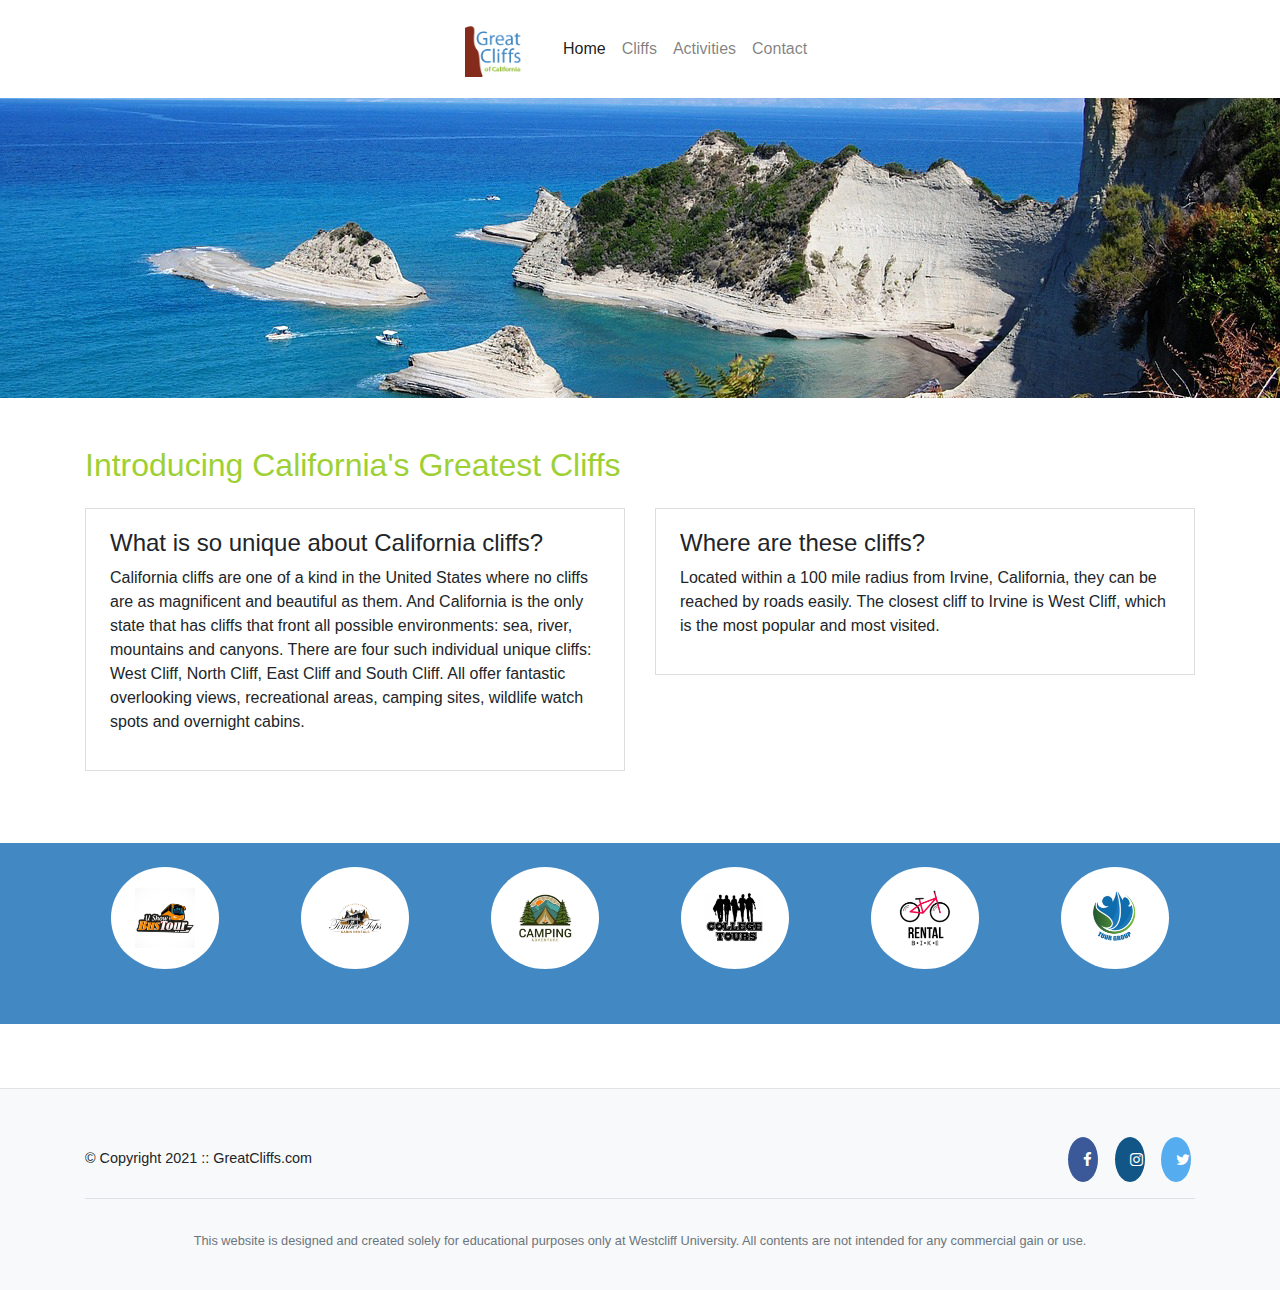
<file: index.html>
<!DOCTYPE html>
<html lang="en">
  <head>
    <title>Great Cliffs of California</title>
    <meta charset="UTF-8" />
    <meta name="viewport" content="width=device-width, initial-scale=1">

    <!-- Bootstrap 4.5.2 -->
    <link rel="stylesheet" href="https://stackpath.bootstrapcdn.com/bootstrap/4.5.2/css/bootstrap.min.css">

    <!-- Font Awesome (icons) -->
    <link rel="stylesheet" href="https://cdnjs.cloudflare.com/ajax/libs/font-awesome/4.7.0/css/font-awesome.min.css">

    <!-- Custom CSS -->
    <link rel="stylesheet" href="styles.css" />
  </head>

  <body id="home">
    <!-- Overlay Navbar: expands only at XL (≥1200px), collapses at LG and below -->
    <nav class="navbar navbar-expand-xl navbar-light nav-over-hero">
      <div class="container justify-content-center">
        <div class="nav-slab d-flex flex-wrap align-items-center px-3 py-2">
          <a class="navbar-brand m-0 mr-xl-3" href="index.html" aria-label="Great Cliffs Home">
            <img src="images/logo.png" alt="Great Cliffs of California logo" class="img-fluid">
          </a>

          <button class="navbar-toggler ml-2" type="button" data-toggle="collapse" data-target="#gcNav"
                  aria-controls="gcNav" aria-expanded="false" aria-label="Toggle navigation">
            <span class="navbar-toggler-icon"></span>
          </button>

          <div class="collapse navbar-collapse mt-2 mt-xl-0" id="gcNav">
            <ul class="navbar-nav ml-xl-3">
              <li class="nav-item active"><a class="nav-link nav-tab" href="index.html">Home</a></li>
              <li class="nav-item"><a class="nav-link nav-tab" href="cliffs.html">Cliffs</a></li>
              <li class="nav-item"><a class="nav-link nav-tab" href="activities.html">Activities</a></li>
              <li class="nav-item"><a class="nav-link nav-tab" href="contact.html">Contact</a></li>
            </ul>
          </div>
        </div>
      </div>
    </nav>

    <!-- Hero banner -->
    <header class="hero"></header>

    <main class="py-4">
      <div class="container">
        <div class="mb-4">
          <h1 class="h2 text-center text-sm-left">Introducing California's Greatest Cliffs</h1>
        </div>

        <!-- Two content blocks: stacked on xs; two columns at sm+ -->
        <div class="row">
          <div class="col-12 col-sm-6 mb-4">
            <div class="info-box">
              <h2 class="h4">What is so unique about California cliffs?</h2>
              <p>
                California cliffs are one of a kind in the United States where
                no cliffs are as magnificent and beautiful as them. And
                California is the only state that has cliffs that front all
                possible environments: sea, river, mountains and canyons. There
                are four such individual unique cliffs: West Cliff, North Cliff,
                East Cliff and South Cliff. All offer fantastic overlooking
                views, recreational areas, camping sites, wildlife watch spots
                and overnight cabins.
              </p>
            </div>
          </div>

          <div class="col-12 col-sm-6 mb-4">
            <div class="info-box">
              <h2 class="h4">Where are these cliffs?</h2>
              <p>
                Located within a 100 mile radius from Irvine, California, they
                can be reached by roads easily. The closest cliff to Irvine is
                West Cliff, which is the most popular and most visited.
              </p>
            </div>
          </div>
        </div>
      </div>
    </main>

    <!-- Partners: 1/2/3/6 per row at xs/sm/md/lg+ -->
    <section class="py-4">
      <div class="container">
        <div class="row text-center align-items-center">
          <div class="col-12 col-sm-6 col-md-4 col-lg-2 mb-4">
            <div class="partner">
              <img src="images/partners/partner-bustour.png" class="img-fluid" alt="Partner: Bus Tours">
            </div>
          </div>
          <div class="col-12 col-sm-6 col-md-4 col-lg-2 mb-4">
            <div class="partner">
              <img src="images/partners/partner-cabinrental.png" class="img-fluid" alt="Partner: Cabin Rental">
            </div>
          </div>
          <div class="col-12 col-sm-6 col-md-4 col-lg-2 mb-4">
            <div class="partner">
              <img src="images/partners/partner-campingadv.png" class="img-fluid" alt="Partner: Camping Adventure">
            </div>
          </div>
          <div class="col-12 col-sm-6 col-md-4 col-lg-2 mb-4">
            <div class="partner">
              <img src="images/partners/partner-collegetours.png" class="img-fluid" alt="Partner: College Tours">
            </div>
          </div>
          <div class="col-12 col-sm-6 col-md-4 col-lg-2 mb-4">
            <div class="partner">
              <img src="images/partners/partner-rentalbike.png" class="img-fluid" alt="Partner: Bike Rentals">
            </div>
          </div>
          <div class="col-12 col-sm-6 col-md-4 col-lg-2 mb-4">
            <div class="partner">
              <img src="images/partners/partner-tourgroup.png" class="img-fluid" alt="Partner: Tour Group">
            </div>
          </div>
        </div>
      </div>
    </section>

    <footer class="bg-light">
      <div class="container">
        <div id="nondisclaimer" class="d-flex flex-column flex-md-row justify-content-between align-items-center py-3">
          <div class="copy text-center text-md-left">&copy; Copyright 2021 :: GreatCliffs.com</div>
          <div class="social mt-3 mt-md-0">
            <a href="#" class="fa fa-facebook mr-2" aria-label="Facebook"></a>
            <a href="#" class="fa fa-instagram mr-2" aria-label="Instagram"></a>
            <a href="#" class="fa fa-twitter" aria-label="Twitter"></a>
          </div>
        </div>
        <div id="disclaimer" class="py-3 border-top">
          <p class="mb-0 small text-muted">
            This website is designed and created solely for educational purposes
            only at Westcliff University. All contents are not intended for any
            commercial gain or use.
          </p>
        </div>
      </div>
    </footer>

    <!-- JS: jQuery, Popper, Bootstrap (order matters) -->
    <script src="https://code.jquery.com/jquery-3.5.1.slim.min.js"></script>
    <script src="https://cdn.jsdelivr.net/npm/popper.js@1.16.1/dist/umd/popper.min.js"></script>
    <script src="https://stackpath.bootstrapcdn.com/bootstrap/4.5.2/js/bootstrap.min.js"></script>
  </body>
</html>
</file>
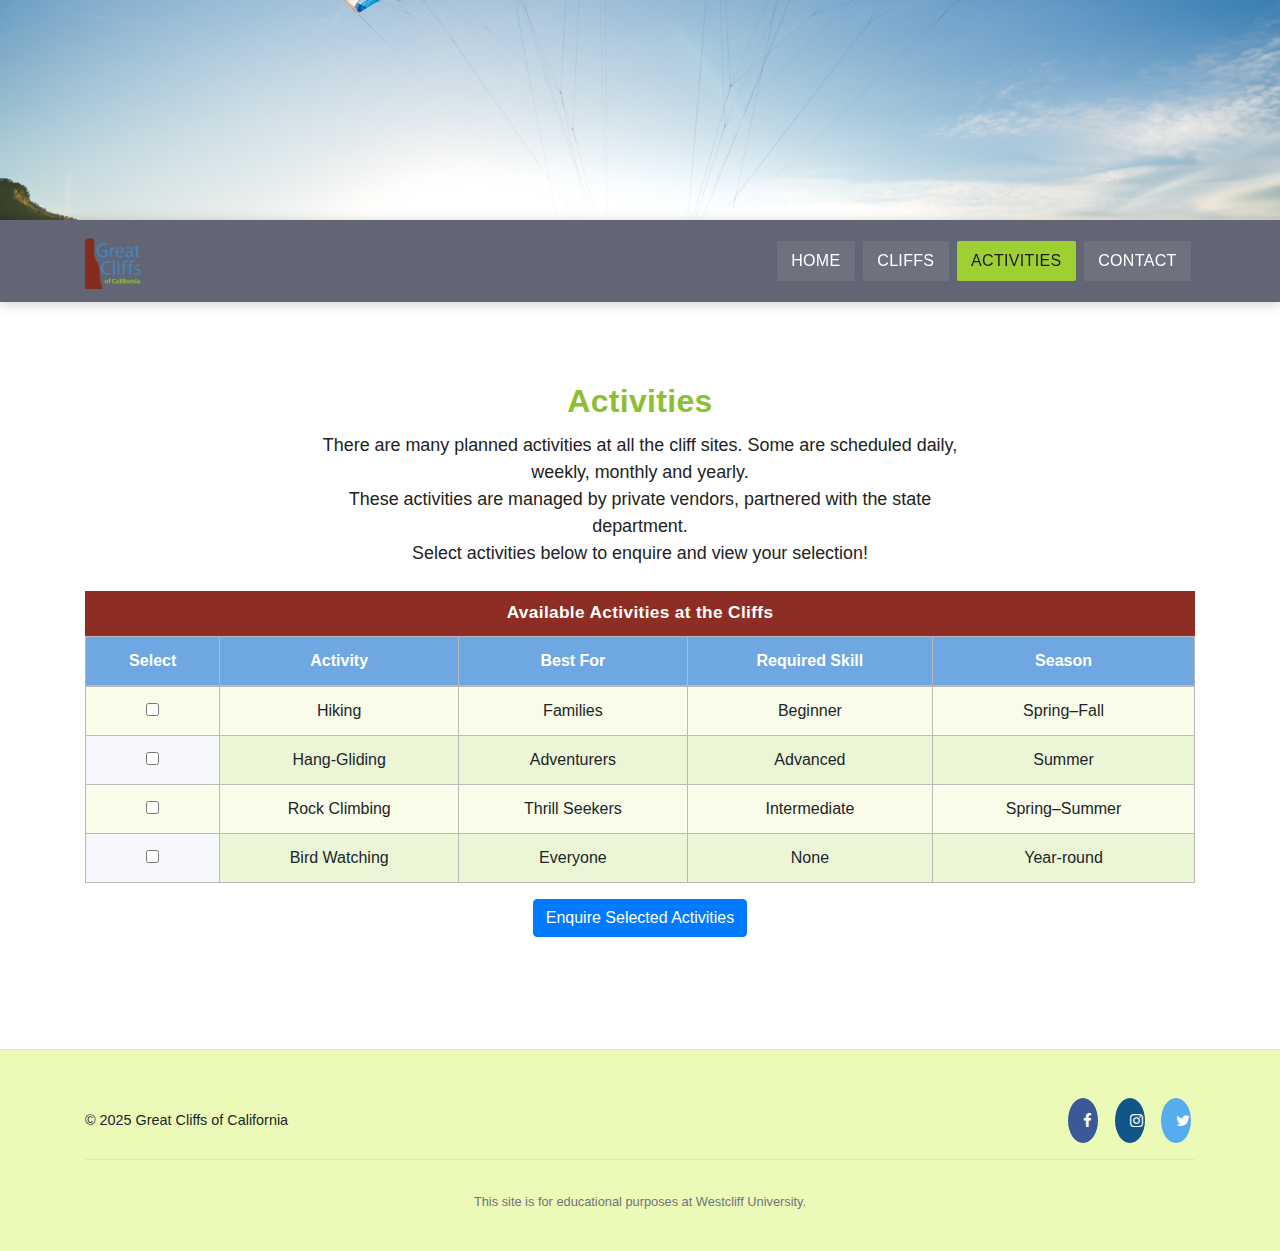
<file: activities.html>
<!DOCTYPE html>
<html lang="en">
<head>
  <meta charset="UTF-8" />
  <title>Activities | Great Cliffs of California</title>
  <meta name="viewport" content="width=device-width, initial-scale=1" />
  <!-- Bootstrap 4.5.2 -->
  <link rel="stylesheet" href="https://stackpath.bootstrapcdn.com/bootstrap/4.5.2/css/bootstrap.min.css" />
  <!-- Font Awesome 4.7 -->
  <link rel="stylesheet" href="https://cdnjs.cloudflare.com/ajax/libs/font-awesome/4.7.0/css/font-awesome.min.css" />
  <!-- Site CSS -->
  <link rel="stylesheet" href="styles.css" />
</head>
<body id="activities">
  <!-- Hero -->
  <header class="hero"></header>

  <!-- Navbar -->
  <nav class="navbar navbar-expand-lg navbar-dark gc sticky-top" role="navigation" aria-label="Main navigation">
    <div class="container">
      <a class="navbar-brand" href="index.html" aria-label="Great Cliffs Home">
        <img src="images/logo.png" alt="Great Cliffs of California logo" class="img-fluid" />
      </a>
      <button class="navbar-toggler" type="button" data-toggle="collapse" data-target="#navbarNav"
              aria-controls="navbarNav" aria-expanded="false" aria-label="Toggle navigation">
        <span class="navbar-toggler-icon"></span>
      </button>
      <div class="collapse navbar-collapse" id="navbarNav">
        <ul class="navbar-nav ml-auto">
          <li class="nav-item"><a class="nav-link" href="index.html">Home</a></li>
          <li class="nav-item"><a class="nav-link" href="cliffs.html">Cliffs</a></li>
          <li class="nav-item"><a class="nav-link active" href="activities.html">Activities</a></li>
          <li class="nav-item"><a class="nav-link" href="contact.html">Contact</a></li>
        </ul>
      </div>
    </div>
  </nav>

  <!-- Main content -->
  <main>
    <div class="container">
      <h1 class="page-title text-center">Activities</h1>
      <p class="lead-intro text-center mb-4">
        There are many planned activities at all the cliff sites. Some are scheduled daily, weekly, monthly and yearly.<br>
        These activities are managed by private vendors, partnered with the state department.<br>
        Select activities below to enquire and view your selection!
      </p>

      <!-- Activity Table with Select checkboxes -->
      <form id="activitiesForm">
        <table class="table activities-table" style="min-width:760px">
          <caption>Available Activities at the Cliffs</caption>
          <thead>
            <tr>
              <th>Select</th>
              <th>Activity</th>
              <th>Best For</th>
              <th>Required Skill</th>
              <th>Season</th>
            </tr>
          </thead>
          <tbody>
            <tr>
              <td><input type="checkbox" name="activity" value="Hiking"></td>
              <td>Hiking</td>
              <td>Families</td>
              <td>Beginner</td>
              <td>Spring–Fall</td>
            </tr>
            <tr>
              <td><input type="checkbox" name="activity" value="Hang-Gliding"></td>
              <td>Hang-Gliding</td>
              <td>Adventurers</td>
              <td>Advanced</td>
              <td>Summer</td>
            </tr>
            <tr>
              <td><input type="checkbox" name="activity" value="Rock Climbing"></td>
              <td>Rock Climbing</td>
              <td>Thrill Seekers</td>
              <td>Intermediate</td>
              <td>Spring–Summer</td>
            </tr>
            <tr>
              <td><input type="checkbox" name="activity" value="Bird Watching"></td>
              <td>Bird Watching</td>
              <td>Everyone</td>
              <td>None</td>
              <td>Year-round</td>
            </tr>
          </tbody>
        </table>
        <div class="text-center mb-4">
          <button type="button" class="btn btn-primary" id="enquireBtn">Enquire Selected Activities</button>
        </div>
      </form>
    </div>
  </main>

  <!-- Modal -->
  <div class="modal fade" id="selectedModal" tabindex="-1" role="dialog" aria-labelledby="selectedModalLabel" aria-hidden="true">
    <div class="modal-dialog modal-dialog-centered" role="document">
      <div class="modal-content">
        <div class="modal-header">
          <h5 class="modal-title" id="selectedModalLabel">My selected activities to enquire</h5>
          <button type="button" class="close" data-dismiss="modal" aria-label="Close">
            <span aria-hidden="true">&times;</span>
          </button>
        </div>
        <div class="modal-body">
          <ul id="selectedList" class="mb-0"></ul>
        </div>
        <div class="modal-footer">
          <button type="button" class="btn btn-secondary" data-dismiss="modal">Close</button>
        </div>
      </div>
    </div>
  </div>

  <!-- Footer -->
  <footer>
    <div class="container">
      <div class="d-flex flex-column flex-md-row justify-content-between align-items-center py-3">
        <div class="copy">&copy; 2025 Great Cliffs of California</div>
        <div class="social mt-3 mt-md-0">
          <a href="#" class="fa fa-facebook mr-2" aria-label="Facebook"></a>
          <a href="#" class="fa fa-instagram mr-2" aria-label="Instagram"></a>
          <a href="#" class="fa fa-twitter" aria-label="Twitter"></a>
        </div>
      </div>
      <div class="py-3 border-top">
        <p class="mb-0 small text-muted">This site is for educational purposes at Westcliff University.</p>
      </div>
    </div>
  </footer>

  <!-- JS scripts -->
  <script src="https://code.jquery.com/jquery-3.5.1.slim.min.js"></script>
  <script src="https://cdn.jsdelivr.net/npm/bootstrap@4.5.2/dist/js/bootstrap.bundle.min.js"></script>
  <script>
    // Show selected activities in modal
    $('#enquireBtn').on('click', function () {
      var selected = [];
      $('input[name="activity"]:checked').each(function () {
        selected.push($(this).closest('tr').find('td:nth-child(2)').text());
      });
      var $list = $('#selectedList');
      $list.empty();
      if (selected.length > 0) {
        selected.forEach(function (item) {
          $list.append('<li>' + item + '</li>');
        });
      } else {
        $list.append('<li>No activity selected.</li>');
      }
      $('#selectedModal').modal('show');
    });
  </script>
</body>
</html>
</file>
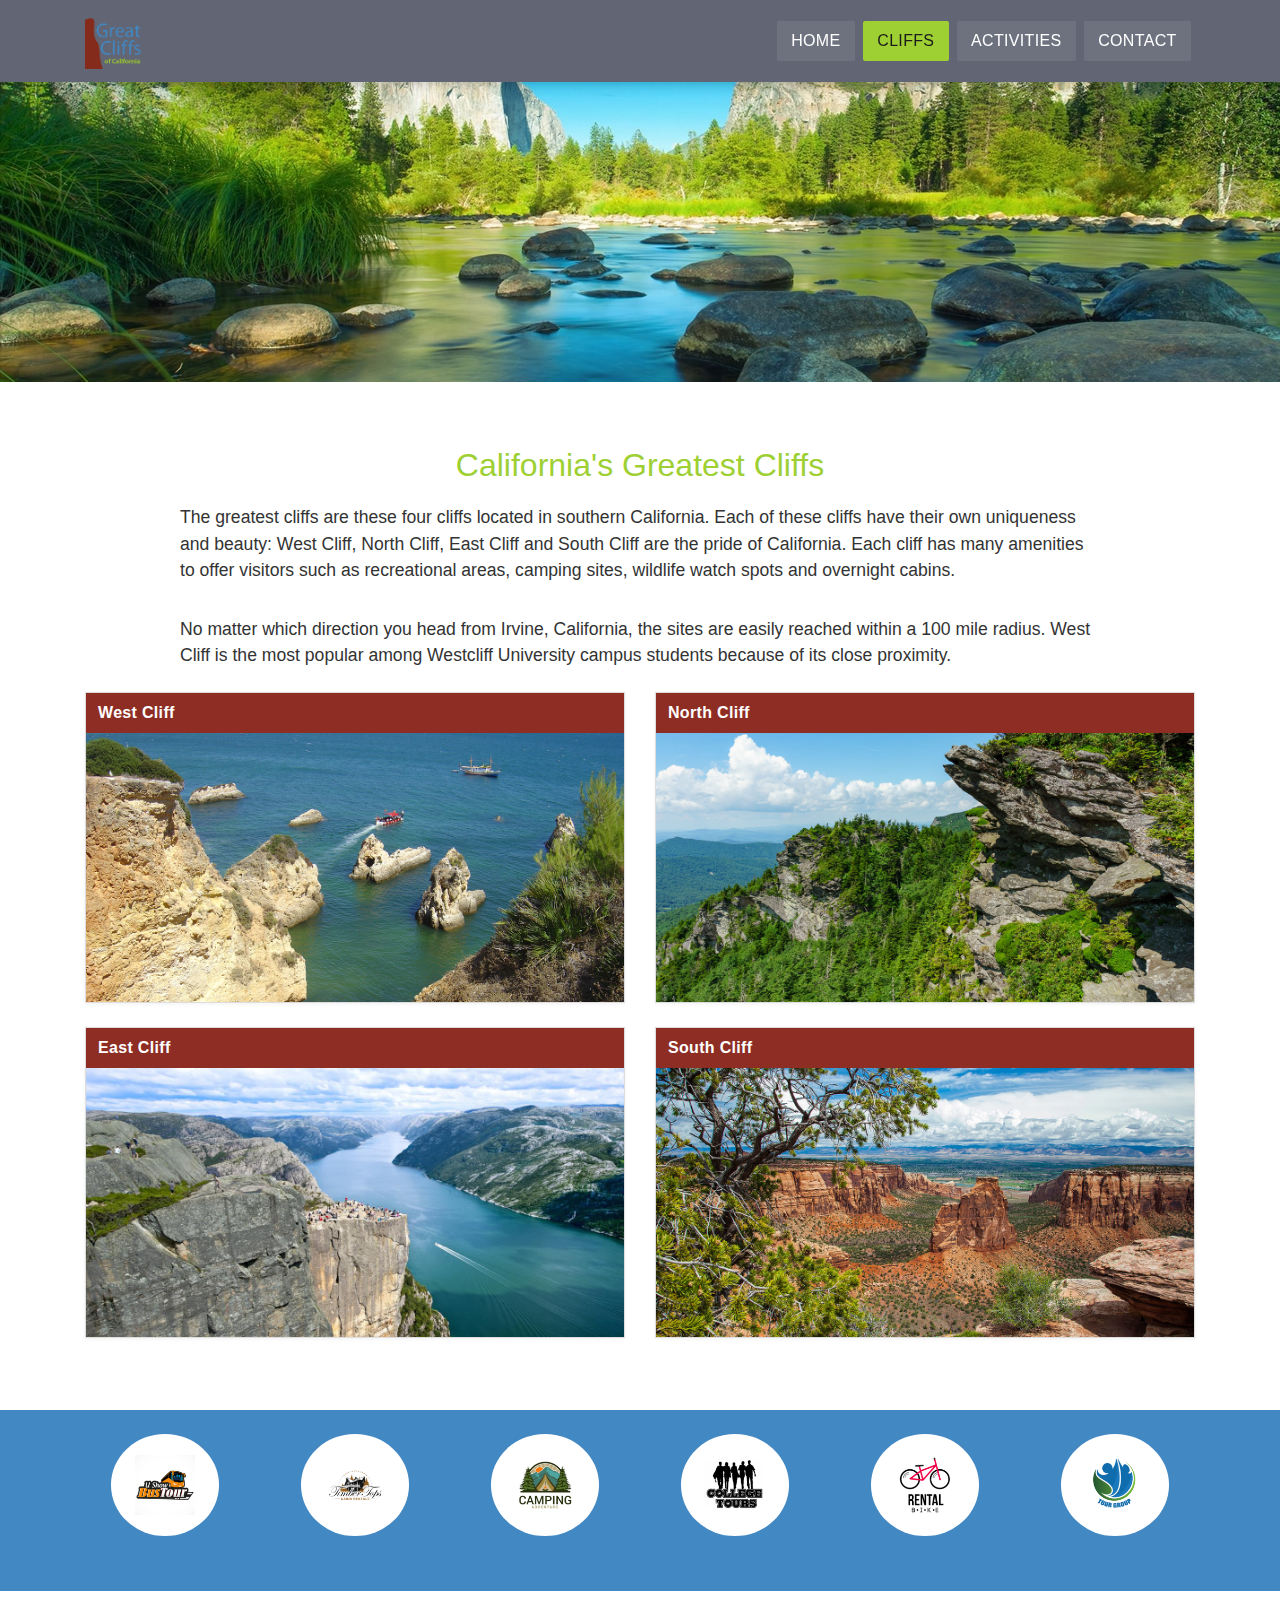
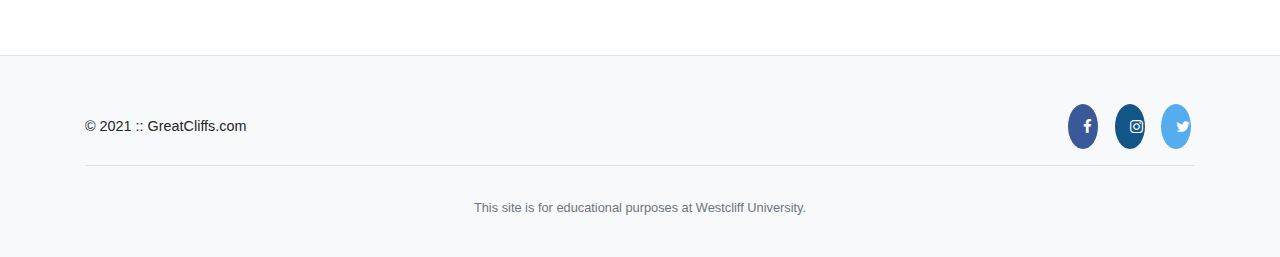
<file: cliffs.html>
<!DOCTYPE html>
<html lang="en">
<head>
  <meta charset="UTF-8" />
  <title>Great Cliffs of California – Cliffs</title>
  <meta name="viewport" content="width=device-width, initial-scale=1" />
  <link rel="stylesheet" href="https://stackpath.bootstrapcdn.com/bootstrap/4.5.2/css/bootstrap.min.css">
  <link rel="stylesheet" href="https://cdnjs.cloudflare.com/ajax/libs/font-awesome/4.7.0/css/font-awesome.min.css">
  <link rel="stylesheet" href="styles.css">
</head>
<body id="cliffs">
  <nav class="navbar navbar-expand-lg navbar-dark gc sticky-top" role="navigation" aria-label="Main navigation">
    <div class="container">
      <a class="navbar-brand" href="index.html" aria-label="Great Cliffs Home">
        <img src="images/logo.png" alt="Great Cliffs of California logo" class="img-fluid">
      </a>
      <button class="navbar-toggler" type="button" data-toggle="collapse" data-target="#gcNav"
              aria-controls="gcNav" aria-expanded="false" aria-label="Toggle navigation">
        <span class="navbar-toggler-icon"></span>
      </button>
      <div id="gcNav" class="collapse navbar-collapse mt-2 mt-lg-0">
        <ul class="navbar-nav ml-auto">
          <li class="nav-item"><a class="nav-link" href="index.html">Home</a></li>
          <li class="nav-item"><a class="nav-link active" href="cliffs.html" aria-current="page">Cliffs</a></li>
          <li class="nav-item"><a class="nav-link" href="activities.html">Activities</a></li>
          <li class="nav-item"><a class="nav-link" href="contact.html">Contact</a></li>
        </ul>
      </div>
    </div>
  </nav>

  <header class="hero"></header>

  <main class="py-4">
    <div class="container">
      <h1 class="page-title">California's Greatest Cliffs</h1>
      <div class="lead-intro">
        The greatest cliffs are these four cliffs located in southern California. Each of these cliffs have their own uniqueness and beauty: West Cliff, North Cliff, East Cliff and South Cliff are the pride of California. Each cliff has many amenities to offer visitors such as recreational areas, camping sites, wildlife watch spots and overnight cabins.
      </div>
      <div class="lead-intro mb-4">
        No matter which direction you head from Irvine, California, the sites are easily reached within a 100 mile radius. West Cliff is the most popular among Westcliff University campus students because of its close proximity.
      </div>

      <div class="row">
        <div class="col-12 col-md-6 mb-4">
          <div class="cliff-card">
            <div class="band">West Cliff</div>
            <img src="images/cliff-west-sea.jpg" alt="West Cliff" loading="lazy">
          </div>
        </div>
        <div class="col-12 col-md-6 mb-4">
          <div class="cliff-card">
            <div class="band">North Cliff</div>
            <img src="images/cliff-north-mountain.jpg" alt="North Cliff" loading="lazy">
          </div>
        </div>
        <div class="col-12 col-md-6 mb-4">
          <div class="cliff-card">
            <div class="band">East Cliff</div>
            <img src="images/cliff-east-river.jpg" alt="East Cliff" loading="lazy">
          </div>
        </div>
        <div class="col-12 col-md-6 mb-4">
          <div class="cliff-card">
            <div class="band">South Cliff</div>
            <img src="images/cliff-south-canyon.jpg" alt="South Cliff" loading="lazy">
          </div>
        </div>
      </div>
    </div>
  </main>

  <section class="py-4">
    <div class="container">
      <div class="row text-center align-items-center">
        <div class="col-12 col-sm-6 col-md-4 col-lg-2 mb-4">
          <div class="partner"><img src="images/partners/partner-bustour.png" class="img-fluid" alt="Partner: Bus Tours" loading="lazy"></div>
        </div>
        <div class="col-12 col-sm-6 col-md-4 col-lg-2 mb-4">
          <div class="partner"><img src="images/partners/partner-cabinrental.png" class="img-fluid" alt="Partner: Cabin Rental" loading="lazy"></div>
        </div>
        <div class="col-12 col-sm-6 col-md-4 col-lg-2 mb-4">
          <div class="partner"><img src="images/partners/partner-campingadv.png" class="img-fluid" alt="Partner: Camping Adventure" loading="lazy"></div>
        </div>
        <div class="col-12 col-sm-6 col-md-4 col-lg-2 mb-4">
          <div class="partner"><img src="images/partners/partner-collegetours.png" class="img-fluid" alt="Partner: College Tours" loading="lazy"></div>
        </div>
        <div class="col-12 col-sm-6 col-md-4 col-lg-2 mb-4">
          <div class="partner"><img src="images/partners/partner-rentalbike.png" class="img-fluid" alt="Partner: Bike Rentals" loading="lazy"></div>
        </div>
        <div class="col-12 col-sm-6 col-md-4 col-lg-2 mb-4">
          <div class="partner"><img src="images/partners/partner-tourgroup.png" class="img-fluid" alt="Partner: Tour Group" loading="lazy"></div>
        </div>
      </div>
    </div>
  </section>

  <footer class="bg-light">
    <div class="container">
      <div class="d-flex flex-column flex-md-row justify-content-between align-items-center py-3">
        <div class="copy">&copy; 2021 :: GreatCliffs.com</div>
        <div class="social mt-3 mt-md-0">
          <a href="#" class="fa fa-facebook mr-2" aria-label="Facebook"></a>
          <a href="#" class="fa fa-instagram mr-2" aria-label="Instagram"></a>
          <a href="#" class="fa fa-twitter" aria-label="Twitter"></a>
        </div>
      </div>
      <div class="py-3 border-top">
        <p class="mb-0 small text-muted">This site is for educational purposes at Westcliff University.</p>
      </div>
    </div>
  </footer>

  <script src="https://code.jquery.com/jquery-3.5.1.slim.min.js"></script>
  <script src="https://cdn.jsdelivr.net/npm/popper.js@1.16.1/dist/umd/popper.min.js"></script>
  <script src="https://stackpath.bootstrapcdn.com/bootstrap/4.5.2/js/bootstrap.min.js"></script>
</body>
</html>
</file>
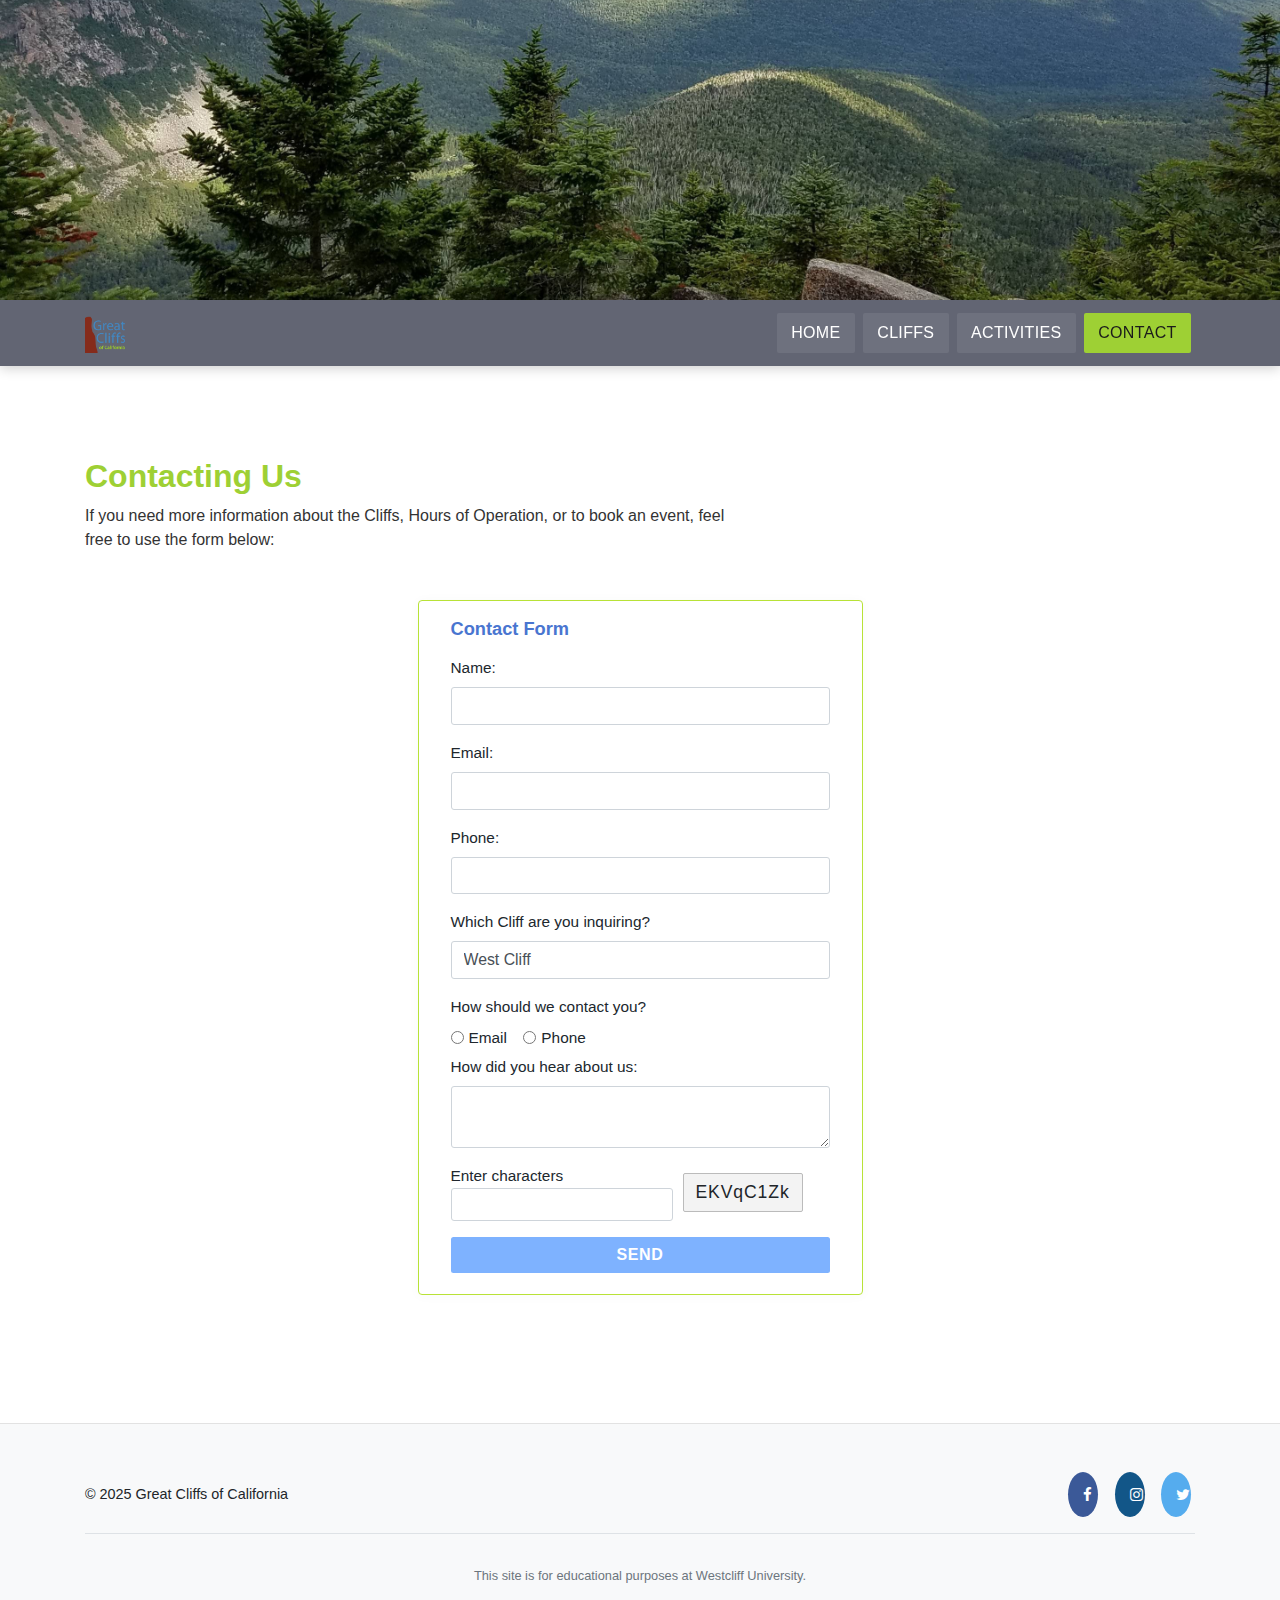
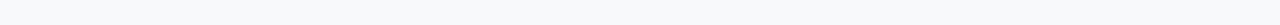
<file: contact.html>
<!DOCTYPE html>
<html lang="en">
<head>
  <meta charset="UTF-8" />
  <title>Contact | Great Cliffs of California</title>
  <meta name="viewport" content="width=device-width, initial-scale=1" />
  <!-- Bootstrap 4.5.2 -->
  <link rel="stylesheet" href="https://stackpath.bootstrapcdn.com/bootstrap/4.5.2/css/bootstrap.min.css">
  <!-- Font Awesome 4.7 -->
  <link rel="stylesheet" href="https://cdnjs.cloudflare.com/ajax/libs/font-awesome/4.7.0/css/font-awesome.min.css">
  <!-- Site CSS -->
  <link rel="stylesheet" href="styles.css">
</head>
<body id="contact">
  <!-- Hero image -->
  <header class="hero"></header>

  <!-- Navigation -->
  <nav class="navbar navbar-expand-lg navbar-dark gc sticky-top" role="navigation" aria-label="Main navigation">
    <div class="container">
      <a class="navbar-brand" href="index.html" aria-label="Great Cliffs Home">
        <img src="images/logo.png" alt="Great Cliffs of California logo" class="img-fluid" style="height:40px">
      </a>
      <button class="navbar-toggler" type="button" data-toggle="collapse" data-target="#gcNav"
              aria-controls="gcNav" aria-expanded="false" aria-label="Toggle navigation">
        <span class="navbar-toggler-icon"></span>
      </button>
      <div id="gcNav" class="collapse navbar-collapse mt-2 mt-lg-0">
        <ul class="navbar-nav ml-auto">
          <li class="nav-item"><a class="nav-link" href="index.html">Home</a></li>
          <li class="nav-item"><a class="nav-link" href="cliffs.html">Cliffs</a></li>
          <li class="nav-item"><a class="nav-link" href="activities.html">Activities</a></li>
          <li class="nav-item"><a class="nav-link active" href="contact.html">Contact</a></li>
        </ul>
      </div>
    </div>
  </nav>

  <main class="container py-4">
    <h1 class="page-title">Contacting Us</h1>
    <p class="lead-intro mb-4">
      If you need more information about the Cliffs, Hours of Operation, or to book an event, feel free to use the form below:
    </p>
    <div class="row justify-content-center">
      <div class="col-md-8 col-lg-5">
        <div class="contact-box">
          <h2 class="form-title mb-3">Contact Form</h2>
          <form autocomplete="off">
            <div class="form-group">
              <label for="name">Name:</label>
              <input type="text" class="form-control" id="name" name="name" autocomplete="off">
            </div>
            <div class="form-group">
              <label for="email">Email:</label>
              <input type="email" class="form-control" id="email" name="email" autocomplete="off">
            </div>
            <div class="form-group">
              <label for="phone">Phone:</label>
              <input type="text" class="form-control" id="phone" name="phone" autocomplete="off">
            </div>
            <div class="form-group">
              <label for="cliff">Which Cliff are you inquiring?</label>
              <input type="text" class="form-control" id="cliff" name="cliff" value="West Cliff">
            </div>
            <div class="form-group mb-1">
              <label>How should we contact you?</label><br>
              <div class="form-check form-check-inline">
                <input class="form-check-input" type="radio" name="contactMethod" id="contactEmail" value="Email">
                <label class="form-check-label" for="contactEmail">Email</label>
              </div>
              <div class="form-check form-check-inline">
                <input class="form-check-input" type="radio" name="contactMethod" id="contactPhone" value="Phone">
                <label class="form-check-label" for="contactPhone">Phone</label>
              </div>
            </div>
            <div class="form-group">
              <label for="hear">How did you hear about us:</label>
              <textarea class="form-control" id="hear" name="hear" rows="2"></textarea>
            </div>
            <div class="form-row align-items-center">
              <div class="col-auto">
                <label for="captcha" class="mb-0">Enter characters</label>
                <input type="text" class="form-control form-control-sm" id="captcha" name="captcha" style="min-width:110px;">
              </div>
              <div class="col-auto">
                <div class="captcha-box">EKVqC1Zk</div>
              </div>
            </div>
            <button type="submit" class="btn btn-primary btn-block mt-3">SEND</button>
          </form>
        </div>
      </div>
    </div>
  </main>

  <footer class="bg-light">
    <div class="container">
      <div class="d-flex flex-column flex-md-row justify-content-between align-items-center py-3">
        <div class="copy">&copy; 2025 Great Cliffs of California</div>
        <div class="social mt-3 mt-md-0">
          <a href="#" class="fa fa-facebook mr-2" aria-label="Facebook"></a>
          <a href="#" class="fa fa-instagram mr-2" aria-label="Instagram"></a>
          <a href="#" class="fa fa-twitter" aria-label="Twitter"></a>
        </div>
      </div>
      <div class="py-3 border-top">
        <p class="mb-0 small text-muted">This site is for educational purposes at Westcliff University.</p>
      </div>
    </div>
  </footer>

  <!-- JS: jQuery, Popper, Bootstrap -->
  <script src="https://code.jquery.com/jquery-3.5.1.slim.min.js"></script>
  <script src="https://cdn.jsdelivr.net/npm/popper.js@1.16.1/dist/umd/popper.min.js"></script>
  <script src="https://stackpath.bootstrapcdn.com/bootstrap/4.5.2/js/bootstrap.min.js"></script>
</body>
</html>
</file>
<file: styles.css>
/* ========= Base ========= */
html, body { height: 100%; }
img { max-width: 100%; height: auto; }

/* ========= Hero (image on header per page) ========= */
header.hero {
  width: 100%;
  height: 300px;                  /* default hero height for most pages */
  background-size: cover;
  background-position: center;
  background-repeat: no-repeat;
}

/* Page-specific hero images */
body#home header.hero       { background-image: url('images/cliff_ocean.jpg'); }
body#cliffs header.hero     { background-image: url('images/forest_cliff.jpg'); }
body#activities header.hero {
  background-image: url('images/runfly.jpg');
  height: 220px; /* match mock exactly */
}
body#contact header.hero    { background-image: url('images/cliff_rock.jpg'); }

/* Optional: tweak heights by screen size */
@media (max-width: 576px){
  header.hero { height: 240px; }
  body#activities header.hero { height: 190px; }
}

/* ========= Navbar (sticky, dark, semi-transparent) ========= */
.navbar.gc {
  background: rgba(38, 41, 61, 0.72);
  box-shadow: 0 2px 12px rgba(0,0,0,.2);
}
.navbar.gc .navbar-brand,
.navbar.gc .nav-link {
  color: #fff !important;
}

/* Desktop (>=992px): subtle hover, green active tile */
@media (min-width: 992px) {
  .navbar.gc .nav-link {
    padding: .5rem .9rem;
    border-radius: .125rem;
    text-transform: uppercase;
    letter-spacing: .02em;
    background: rgba(255,255,255,.08);
    margin: 0 .25rem;
  }
  .navbar.gc .nav-link:hover,
  .navbar.gc .nav-link:focus {
    background: rgba(255,255,255,.15);
  }
  .navbar.gc .nav-link.active {
    background: #9ed034;
    color: #1b1b1b !important;
  }
}

/* Mobile / LG-and-down (<=991.98px): vertical tile menu */
@media (max-width: 991.98px) {
  .navbar.gc .navbar-collapse {
    background: rgba(38, 41, 61, .85);
    border-radius: 4px;
    padding: .25rem 0;
    margin-top: .5rem;
  }
  .navbar.gc .nav-link {
    display: block;
    text-transform: uppercase;
    letter-spacing: .02em;
    padding: 1rem 1.25rem;
    border-bottom: 1px solid rgba(255,255,255,.15);
    background: transparent;
    margin: 0;
  }
  .navbar.gc .nav-link:last-child { border-bottom: 0; }
  .navbar.gc .nav-link.active {
    background: #9ed034;
    color: #1b1b1b !important;
  }
}

/* Logo sizing */
.navbar-brand img {
  max-height: 56px;
  height: auto;
  width: auto;
}

/* ========= Main content ========= */
main {
  padding: 1.5em 1em;
  margin: 1.5em 0;
  background: transparent;
}
main h1 {
  font-size: 2rem;
  color: #9ed034;
  margin-bottom: .5rem;
}
main h2 {
  font-size: 1.25rem;
  margin-bottom: .5rem;
}

/* ========= Info Box ========= */
.info-box {
  background: #fff;
  border: 1px solid #ddd;
  padding: 1.25rem 1.5rem;
}

/* ========= Cliffs page headline & intro ========= */
#cliffs .page-title {
  text-align: center;
  color: #9ed034;
  font-size: 2rem;
  margin: 1rem 0 1.25rem;
}
#cliffs .lead-intro {
  max-width: 920px;
  margin: 0 auto 2rem;
  color: #333;
}

/* ========= Cliff cards with red bands ========= */
.cliff-card {
  background: #fff;
  border: 1px solid #ddd;
  overflow: hidden;
  box-shadow: 0 1px 4px rgba(0,0,0,.06);
}
.cliff-card .band {
  background: #8e2d24;
  color: #fff;
  font-weight: 600;
  letter-spacing: .02em;
  padding: .5rem .75rem;
}
.cliff-card img {
  display: block;
  width: 100%;
  height: auto;
}

/* ========= Activities page ========= */
#activities .page-title {
  text-align: center;
  color: #9ed034;
  margin: 1rem 0 1.25rem;
}
#activities .lead-intro {
  max-width: 920px;
  margin: 0 auto 1.75rem;
  color: #333;
}

/* Activities table */
.activities-table {
  border: 1px solid #b9b9b9;
}
.activities-table caption {
  caption-side: top;
  background: #8e2d24;
  color: #fff;
  font-weight: 600;
  letter-spacing: .02em;
  padding: .6rem .75rem;
  text-align: center;
}
.activities-table thead th {
  background: #6fa7e2;
  color: #fff;
  border-color: #b9b9b9;
  text-align: center;
  vertical-align: middle;
}
.activities-table td,
.activities-table th {
  border: 1px solid #b9b9b9;
}
.activities-table tbody td {
  background: #eaf6d6;
}
.activities-table tbody td:first-child {
  background: #d8e6ff;
  font-weight: 600;
}

/* ========= Partners section ========= */
section {
  width: 100%;
  background-color: #4288C3;
}
.partner {
  display: inline-block;
  margin: 0 .75em;
  padding: 1.3em 1.5em;
  background-color: #fff;
  border-radius: 50%;
}
.partner img {
  display: block;
  margin: 0 auto;
  max-height: 60px;
  height: auto;
}

/* ========= Footer ========= */
footer {
  width: 100%;
  background-color: #ecfab8;
}
footer .copy {
  font-size: .9em;
}
footer .social .fa {
  padding: 15px;
  font-size: 15px;
  width: 15px;
  text-align: center;
  text-decoration: none;
  margin: 0 4px;
  border-radius: 50%;
}
footer .social .fa:hover { opacity: .7; }
footer .fa-facebook { background: #3B5998; color: #fff; }
footer .fa-twitter { background: #55ACEE; color: #fff; }
footer .fa-instagram { background: #125688; color: #fff; }
footer p {
  font-size: .85em;
  text-align: center;
  margin: 0;
  padding: 1rem 0;
}

/* ========= Responsive Adjustments ========= */
@media (max-width: 576px) {
  main { padding: 1rem .75rem; margin: 1rem 0; }
  .navbar-brand img { max-height: 44px; }
}
@media (max-width: 992px) {
  .navbar-brand img { max-height: 44px; }
}

/* --- Contact Page Customizations --- */
body#contact .page-title {
  color: #9ed034;
  text-align: left;
  font-size: 2rem;
  margin-top: 2rem;
  margin-bottom: 0.5rem;
}
body#contact .lead-intro {
  color: #333;
  max-width: 650px;
  margin: 0 0 2rem 0;
  text-align: left;
  font-size: 1rem;
  padding-left: 0;
}
body#contact main {
  margin-top: 2.2rem;
  margin-bottom: 2rem;
}
body#contact .info-box.contact-box {
  border: 1.5px solid #9ed034;
  border-radius: 6px;
  box-shadow: none;
  background: #fff;
  padding: 2rem 2.5rem 1.5rem 2.5rem;
}
body#contact .form-control:focus {
  border-color: #9ed034;
  box-shadow: 0 0 3px #9ed03422;
}
body#contact .contact-send-btn {
  background: #7db5fa !important;
  border: none !important;
  color: #fff !important;
  font-weight: 600;
  letter-spacing: 1px;
  font-size: 1.06rem;
}
body#contact h2 {
  color: #4975d0;
  text-align: left;
  margin-bottom: 1.1rem;
  margin-top: -0.7rem;
  font-size: 1.14rem;
  font-weight: bold;
}
@media (max-width: 768px) {
  body#contact .info-box.contact-box {
    padding: 1.25rem 1rem;
  }
  body#contact .page-title,
  body#contact .lead-intro {
    padding-left: 0;
  }
}
body {
  background: #fff;
}

header.hero {
  width: 100%;
  height: 300px;
  background-size: cover;
  background-position: center;
  background-repeat: no-repeat;
}
body#contact header.hero {
  background-image: url('images/cliff_rock.jpg');
}
@media (max-width: 576px) {
  header.hero { height: 190px; }
}

/* Contact page title & intro */
#contact .page-title {
  color: #8cc031;
  font-size: 1.6rem;
  margin-top: 2rem;
  font-weight: 600;
}
#contact .lead-intro {
  color: #222;
  max-width: 600px;
  margin: 0 auto 1.8rem;
  text-align: left;
  font-size: 1rem;
}

/* Center the contact box on large screens */
.contact-box {
  border: 1.5px solid #b8e237;
  border-radius: 4px;
  background: #fff;
  padding: 1.8rem 2rem 1.3rem 2rem;
  margin: 1.5rem 0 2.5rem 0;
  box-shadow: 0 1px 12px rgba(60,100,40,0.03);
}
.contact-box .form-title {
  font-size: 1.13rem;
  color: #4975d0;
  font-weight: 600;
  margin-bottom: 1.1rem;
}
.contact-box label {
  color: #20272d;
  font-size: 0.96rem;
  font-weight: 500;
}
.contact-box .form-control {
  font-size: 0.99rem;
  border-radius: 3px;
}
.captcha-box {
  background: #f3f3f3;
  border: 1px solid #bbb;
  padding: .35rem .75rem;
  font-size: 1.1em;
  letter-spacing: .05em;
  border-radius: 2px;
  min-width: 88px;
  display: inline-block;
}
.contact-box .btn-primary {
  background: #7eb2ff;
  border: none;
  font-weight: 600;
  letter-spacing: .04em;
  border-radius: 2.5px;
  transition: background 0.17s;
}
.contact-box .btn-primary:hover {
  background: #4975d0;
}

/* Footer: keep your previous CSS */
footer {
  width: 100%;
  background-color: #ecfab8;
}
footer .copy {
  font-size: .9em;
}
footer .social .fa {
  padding: 15px;
  font-size: 15px;
  width: 15px;
  text-align: center;
  text-decoration: none;
  margin: 0 4px;
  border-radius: 50%;
}
footer .social .fa:hover { opacity: .7; }
footer .fa-facebook { background: #3B5998; color: #fff; }
footer .fa-twitter { background: #55ACEE; color: #fff; }
footer .fa-instagram { background: #125688; color: #fff; }
footer p {
  font-size: .85em;
  text-align: center;
  margin: 0;
  padding: 1rem 0;
}

/* Responsive */
@media (max-width: 767.98px) {
  .contact-box { padding: 1.2rem 0.9rem 1rem 0.9rem; }
  #contact .page-title { font-size: 1.2rem; }
}

/* --- HERO IMAGE FOR ACTIVITIES PAGE --- */
body#activities header.hero {
  background-image: url('images/runfly.jpg');
  height: 220px;
  background-size: cover;
  background-position: center;
  background-repeat: no-repeat;
}
@media (max-width: 576px){
  body#activities header.hero { height: 190px; }
}

/* --- ACTIVITIES PAGE MAIN STYLES --- */
#activities .page-title {
  color: #8cc031;
  font-size: 2rem;
  font-weight: 600;
  margin-top: 2rem;
  margin-bottom: .75rem;
  letter-spacing: 0.01em;
}

#activities .lead-intro {
  color: #222;
  max-width: 650px;
  margin: 0 auto 1.8rem;
  font-size: 1.12rem;
  text-align: center;
}

.activities-table {
  border: 1.5px solid #b9b9b9;
  background: #fff;
}
.activities-table caption {
  caption-side: top;
  background: #8e2d24;
  color: #fff;
  font-weight: 600;
  letter-spacing: .02em;
  padding: .6rem .75rem;
  text-align: center;
  font-size: 1.08em;
}
.activities-table thead th {
  background: #6fa7e2;
  color: #fff;
  border-color: #b9b9b9;
  text-align: center;
  vertical-align: middle;
}
.activities-table th, .activities-table td {
  border: 1px solid #b9b9b9;
  vertical-align: middle;
  text-align: center;
}
.activities-table tbody td {
  background: #eaf6d6;
}
.activities-table tbody tr:nth-child(odd) td {
  background: #f8fce8;
}
.activities-table tbody td:first-child {
  background: #d8e6ff;
  font-weight: 600;
}

@media (max-width: 767.98px) {
  #activities .page-title { font-size: 1.28rem; }
  #activities .lead-intro { font-size: .97rem; }
  .activities-table caption { font-size: .96em; }
}

/* --- FOOTER SOCIAL ICONS --- */
footer {
  background-color: #ecfab8;
  padding: 2rem 0 .5rem 0;
  border-top: 1px solid #e2e2e2;
  margin-top: 4rem;
}
footer .social .fa {
  padding: 15px;
  font-size: 15px;
  width: 15px;
  text-align: center;
  text-decoration: none;
  margin: 0 4px;
  border-radius: 50%;
}
footer .social .fa:hover { opacity: .7; }
footer .fa-facebook { background: #3B5998; color: #fff; }
footer .fa-twitter { background: #55ACEE; color: #fff; }
footer .fa-instagram { background: #125688; color: #fff; }
footer p {
  font-size: .85em;
  text-align: center;
  margin: 0 0 .6rem 0;
  padding: 0;
}
 /* ========= Base ========= */
html, body { height: 100%; }
img { max-width: 100%; height: auto; }

/* ========= Hero (image on header per page) ========= */
header.hero {
  width: 100%;
  height: 220px;
  background-size: cover;
  background-position: center;
  background-repeat: no-repeat;
}
body#activities header.hero {
  background-image: url('images/runfly.jpg');
}
body#cliffs header.hero {
  height: 300px;
  background-image: url('images/forest_cliff.jpg');
}
body#home header.hero {
  height: 300px;
  background-image: url('images/cliff_ocean.jpg');
}
body#contact header.hero {
  height: 300px;
  background-image: url('images/cliff_rock.jpg');
}

/* Optional: tweak heights by screen size */
@media (max-width: 576px){
  header.hero { height: 190px !important; }
}

/* ========= Navbar ========= */
.navbar.gc {
  background: rgba(38,41,61,0.72);
  box-shadow: 0 2px 12px rgba(0,0,0,.2);
}
.navbar.gc .navbar-brand,
.navbar.gc .nav-link {
  color: #fff !important;
}

/* Desktop (>=992px): subtle hover, green active tile */
@media (min-width: 992px) {
  .navbar.gc .nav-link {
    padding: .5rem .9rem;
    border-radius: .125rem;
    text-transform: uppercase;
    letter-spacing: .02em;
    background: rgba(255,255,255,.08);
    margin: 0 .25rem;
  }
  .navbar.gc .nav-link:hover,
  .navbar.gc .nav-link:focus {
    background: rgba(255,255,255,.15);
  }
  .navbar.gc .nav-link.active {
    background: #9ed034;
    color: #1b1b1b !important;
  }
}

/* Mobile / LG-and-down (<=991.98px): vertical tile menu */
@media (max-width: 991.98px) {
  .navbar.gc .navbar-collapse {
    background: rgba(38,41,61,.85);
    border-radius: 4px;
    padding: .25rem 0;
    margin-top: .5rem;
  }
  .navbar.gc .nav-link {
    display: block;
    text-transform: uppercase;
    letter-spacing: .02em;
    padding: 1rem 1.25rem;
    border-bottom: 1px solid rgba(255,255,255,.15);
    background: transparent;
    margin: 0;
  }
  .navbar.gc .nav-link:last-child { border-bottom: 0; }
  .navbar.gc .nav-link.active {
    background: #9ed034;
    color: #1b1b1b !important;
  }
}

/* Logo sizing */
.navbar-brand img {
  max-height: 56px;
  height: auto;
  width: auto;
}

/* ========= Main content ========= */
main {
  padding: 1.5em 1em;
  margin: 1.5em 0;
  background: transparent;
}
main h1.page-title {
  font-size: 2rem;
  color: #9ed034;
  margin-bottom: .5rem;
}
main .lead-intro {
  max-width: 820px;
  margin: 0 auto 2rem;
  color: #333;
  font-size: 1.1rem;
}

/* ========= Table Theme ========= */
.activities-table {
  border: 1px solid #b9b9b9;
}
.activities-table caption {
  caption-side: top;
  background: #8e2d24;
  color: #fff;
  font-weight: 600;
  letter-spacing: .02em;
  padding: .6rem .75rem;
  text-align: center;
}
.activities-table thead th {
  background: #6fa7e2;
  color: #fff;
  border-color: #b9b9b9;
  text-align: center;
  vertical-align: middle;
}
.activities-table td,
.activities-table th {
  border: 1px solid #b9b9b9;
}
.activities-table tbody td {
  background: #eaf6d6;
}
.activities-table tbody td:first-child {
  background: #f5f7fd;
}

/* ========= Footer ========= */
footer {
  width: 100%;
  background-color: #ecfab8;
}
footer .copy {
  font-size: .9em;
}
footer .social .fa {
  padding: 15px;
  font-size: 15px;
  width: 15px;
  text-align: center;
  text-decoration: none;
  margin: 0 4px;
  border-radius: 50%;
}
footer .social .fa:hover { opacity: .7; }
footer .fa-facebook { background: #3B5998; color: #fff; }
footer .fa-twitter { background: #55ACEE; color: #fff; }
footer .fa-instagram { background: #125688; color: #fff; }
footer p {
  font-size: .85em;
  text-align: center;
  margin: 0;
  padding: 1rem 0;
}
</file>
